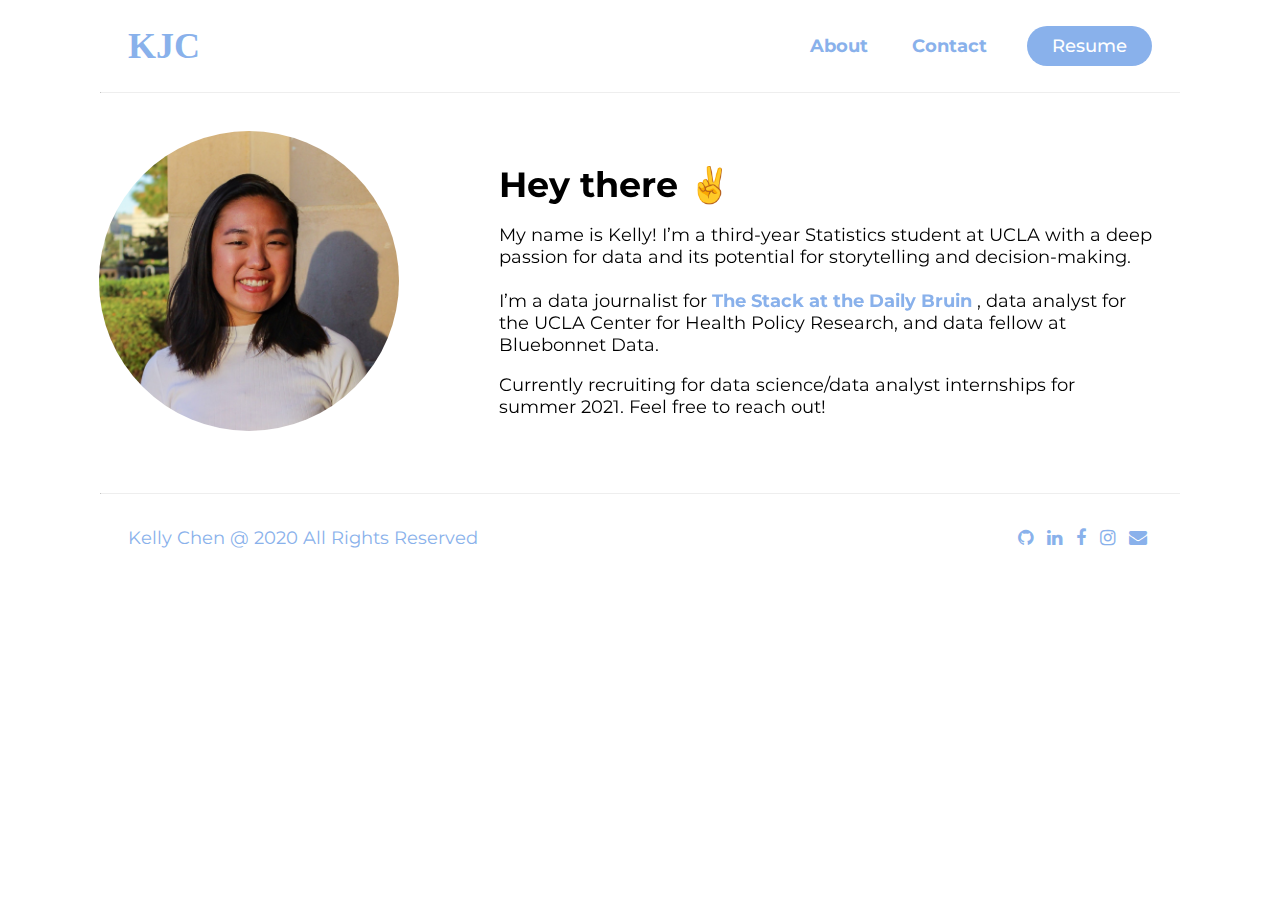
<file: index.htm>
﻿<!DOCTYPE html>
<html lang="en-US">
    <head>
        <meta charset="utf-8">
        <meta http-equiv="X-UA-Compatible" content="IE=edge">  
        <title>Kelly Chen</title>
        <meta name="author" content="Kelly Chen">
        <link rel="stylesheet" href="styles.css">
        <meta charset="UTF-8">
        <meta name="description" content="Kelly's Personal Website">
        <meta name="keywords" content="ucla,kelly chen,data science,dance">
        <meta name="viewport" content="width=device-width, initial-scale=1.0, user-scalable=yes">
        <meta http-equiv="content-type" content="text/html;charset=UTF-8">
        

        <script type="text/javascript" src="../plugins.js"></script>
        <script>
            $('nav_links').onePageNav({         // #nav must be the id of your navigation
                currentClass: 'current',
                changeHash: false,
                scrollSpeed: 250,          // change this parameter to adjust scrolling speed
                scrollOffset: 30
            });
        </script>
    </head>

    <body>

        <header>
            <!-- <img class="logo" src="images/logo.svg" alt="logo"> -->
            <a class ="logo" href ="#">KJC</a>
            <nav>
                <ul id="nav_links">
                        <li class="current"> <li><a class="nav" href="#about">About</a></li>
                        <!-- <li><a href="#data_projects">Data and Coding</a></li>
                        <li><a href="#offline">Offline</a></li> -->
                        <li><a class="nav" href="#contact">Contact</a></li>
                </ul>
            </nav>
            <a class="cta" href="Resume.pdf"><button>Resume</button></a>
        </header>
        <hr>
        <div class="about" >
            <div id="left_image">
                <div class="centered">
                    <img id="headshot" src="images/kjcheadshot.jpg" width="300" height="300" margin="15px"
                                       style="float:left" alt="Kelly Chen headshot">
                </div>
            </div>
            <div id="right_text">
                    <p id="greeting">Hey there ✌️</p>
                    <br>
                    <p id="bio">
                    My name is Kelly! I’m a third-year Statistics student at UCLA with a deep passion for data and its potential for storytelling and decision-making.
                    <br><br>
                    I’m a data journalist for <a id="link" href="https://stack.dailybruin.com/"><span class="text">The Stack at the Daily Bruin</span></a>
                    , data analyst for the UCLA Center for Health Policy Research, and data fellow at Bluebonnet Data.
                    
                    </p>
                    <br>
                    
                    <p id="bio">Currently recruiting for data science/data analyst internships for summer 2021. Feel free to reach out!</p>
            </div>
        </div>
        <!-- <div class="data_projects">
            <p>Stuff about projects</p>
        </div> -->

        <!-- <div id="offline">
            <p>Not technical experience hobbies</p>
        </div> -->

    </body>
    <hr>
    <footer>
        <p id="contact">Kelly Chen @ 2020 All Rights Reserved</p>
        <div class="socials">
            <!-- Add icon library -->
            <link rel="stylesheet" href="https://cdnjs.cloudflare.com/ajax/libs/font-awesome/4.7.0/css/font-awesome.min.css">

            <!-- EDIT: Social Links. Replace # with your URL for each -->
            <a href="https://github.com/kelljchen"><i class="fa fa-github"></i></a>
            <a href="https://www.linkedin.com/in/kelljchen/"><i class="fa fa-linkedin"></i></a>
            <a href="https://www.facebook.com/kelljchen"><i class="fa fa-facebook"></i></a>
            <a href="https://www.instagram.com/kelljchen/"><i class="fa fa-instagram"></i></a>
            <a href="mailto:kelljchen@gmail.com"><i class="fa fa-envelope"></i></a>
        </div>

    </footer>
</file>
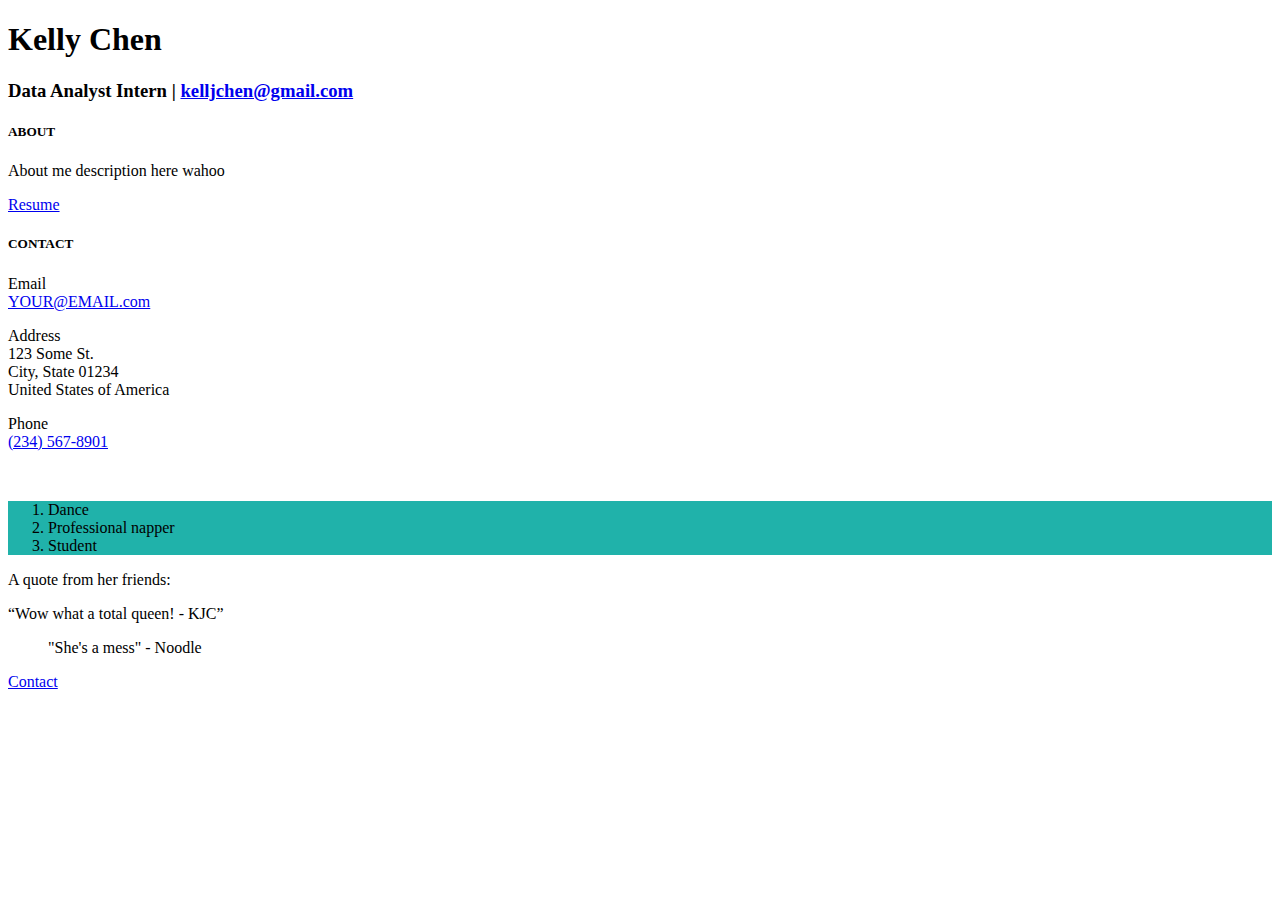
<file: aboutme.html>
<!DOCTYPE html>
<html lang="en-US">

<head>
    
    <title>About Me</title>
</head>

<body>

    <div class="header" id="headerwrap">
        <div class="container">
            <div class="row centered">
                <div class="col-lg-12">
                    <h1>Kelly Chen</h1>
                    <h3>
                        Data Analyst Intern |
                        <a href="mailto:kelljchen@gmail.com">kelljchen@gmail.com</a>
                    </h3>
                </div><!--/.col-lg-12-->
            </div><!--/.row-->
        </div><!--/.container-->
    </div><!--/.#headerwrap-->
    <!--<div class="header">

    <div class="menu-outer">
        <div class="menu-inner">
            <div class="title-outer">
                <a href="/">
                    <h1 class="title">Kelly Chen</h1>
                </a>
            </div>
            <div class="navbar">
                <ol class="nav-items">
                    <li><a href="aboutme.html">About Me</a></li>
                    <li><a href="life.asp">Outside</a></li>
                    <li><a href="data.asp">Data</a></li>
                    <li><a href="/">Home</a></li>
                </ol>
            </div>
        </div>

    </div>


    <!--<div class="navbar">
        <ol>
            <li><a href="aboutme.html">About Me</a></li>
            <li><a href="life.asp">Outside</a></li>
            <li><a href="data.asp">Data</a></li>
            <id ="home"><a href="default.asp">Home</a></li>
        </ol>
    </div>-->


    <section id="about" name="about"></section>
    <div class="about">
        <div class="container">
            <div class="row">
                <div class="col-lg-2 col-lg-offset-1">
                    <h5>ABOUT</h5>
                </div>
                <div class="col-lg-6">
                    <p>About me description here wahoo</p>
                </div>
                <div class="col-lg-3">
                    <p><a href="Kelly_Chen_Resume.pdf" target="_blank"><i class="icon-file"></i> <sm>Resume</sm></a></p>
                </div>

            </div><!--/.row-->
        </div><!--/.container-->
    </div><!--/ #intro-->
    <!--<p>Paragraph <i>woo hoo</i> lalala</p>-->


    <div class="col-lg-2 col-lg-offset-1">
        <h5>CONTACT</h5>
    </div>
    <!-- EDIT: email -->
    <div class="col-lg-6">
        <p>
            <t>Email</t><br />
            <a href="mailto:YOUR@EMAIL.com" class="mail">YOUR@EMAIL.com</a> <br />
        </p>
        <!-- EDIT: address -->
        <p>
            <t>Address</t><br />
            123 Some St. <br />
            City, State 01234 <br />
            United States of America<br />
        </p>
        <!-- EDIT: phone number -->
        <p>
            <t>Phone</t><br />
            <a href="tel:2345678901" class="tel">(234) 567-8901</a> <br />
        </p>
    </div>

    <br />

    <!--<button>Resume</button>-->

    <ol style="background-color:LightSeaGreen;">
        <li>Dance</li>
        <li>Professional napper</li>
        <li>Student</li>
    </ol>


    <!-- this is progress that is what this iss-->
    <p>A quote from her friends:</p>
    <q>Wow what a total queen! - KJC</q>
    <blockquote>"She's a mess" - Noodle</blockquote>

    <a href="page2.html">Contact</a>

</body>
</file>
<file: styles.css>
@import url('https://fonts.googleapis.com/css2?family=Montserrat:wght@200&display=swap');

* {
   box-sizing: border-box;
   margin: 0;
   padding: 0;
   background-color: white;
}

li, a {
   font-family: "Montserrat", sans-serif;
   font-weight: bold;
   font-size: 18px;
   color:#89B1EB;
   text-decoration: none; 
}

#link{
   font-family: "Montserrat", sans-serif;
   font-weight: bold;
   font-size: 18px;
   color:#89B1EB;
   text-decoration: none; 
   word-wrap: break-word;
}

header {
   display: flex;
   justify-content: flex-end;
   align-items: center;
   padding: 25px 10% 25px 10%;
}

hr {
   margin: 0px 100px;
   border-top: 1px grey;
   background-color: #E8ECF7FF;
}

.logo {
   cursor: pointer;
   margin-right: auto;
   font-family: Pristina;
   font-size: 36px;
   color: #89B1EB;
}

.sticky {
   position: fixed;
   top: 0;
 }

.sticky + .content {
   padding-top: 102px;
}

#nav_links {
   list-style: none;
}

#nav_links li{
   cursor: pointer;
   display: inline-block;
   padding: 0px 20px;
}

#nav_links li:a{
   transition: all 0.3s ease 0s;
}

#nav_links li a:hover {
   color: #6BA9ED
}

button {
   font-family: "Montserrat", sans-serif;
   font-weight: 500;
   font-size: 18px;
   color: white;
   text-decoration: none; 
   margin-left: 20px;
   padding: 9px 25px;
   background-color: #89B1EB;
   border: none;
   border-radius: 30px;
   cursor: pointer;
   transition: all 0.3s ease 0s;
}

button:hover {
   background-color: #6BA9ED;
}

.about{
   align-items: center;
   background-color: white;
   height: 325px;
   margin: 25px 0 50px 0;
   display: flex;
}

#headshot{
   border-radius: 50%
}

#left_image{
  height: 30%;
  position: fixed;
  z-index: 1;
  overflow-x: absolute;
  padding-top: 20px;
  left: 249.295px;
  text-align: center;
}

#right_text{
  position: fixed;
  z-index: 1;
  overflow-x: absolute;
  padding-top: 20px;
  left: 498.59px;
}

.centered {
   top: 50%;
   left: 50%;
   position: absolute;
   transform: translate(-50%, -50%);
   text-align: center;
 }

#greeting{
   font-size: 35px;
   font-family: Montserrat;
   font-weight: bold;
   text-align: left;
}

p{
   font-size: 18px;
   font-family: Montserrat;
   text-align: left;
   padding-right:125px;
   word-wrap: break-word;
}

footer{
   bottom: 0;
   display: flex;
   justify-content: flex-end;
   align-items: center;
   padding: 30px 10%;
}

.fa{
   font-size:30px;
   margin:5px;
  -webkit-transition: all 0.5s;
  transition: all 0.3s ease 0s;
}
.fa:hover{
   font-size: 35px;
   background-color: white;
   color: #6BA9ED;
   /* transform: rotate(180deg); */
}

#contact{
   display: flex;
   font-family: "Montserrat", sans-serif;
   color: #89B1EB;
   margin-right: auto;
}


@media only screen and (max-device-width: 480px) {

}
</file>
